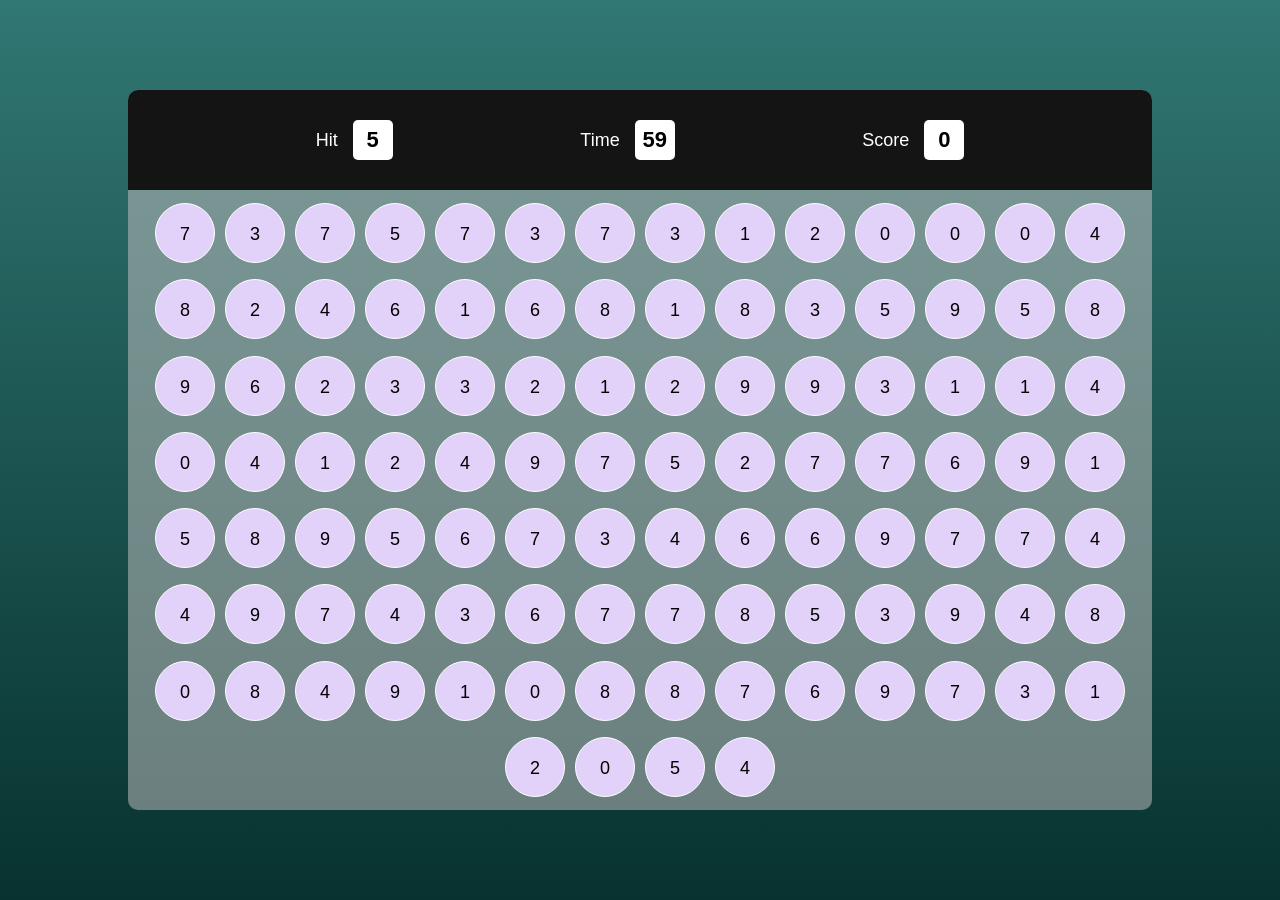
<file: BubbleGame.html>
<!DOCTYPE html>
<html lang="en">
<head>
    <meta charset="UTF-8">
    <meta name="viewport" content="width=device-width, initial-scale=1.0">
    <title>Bubble Game</title>
    <link rel="stylesheet" href="styles.css">
</head>
<body>
    <main>
        <div id="gameWindow">
            <div class="topPanel">
                <div class="elem"> Hit<div class="box" id="hitVal"></div></div>
                <div class="elem"> Time<div class="box" id="timeBox">60</div></div>
                <div class="elem"> Score<div class="box" id="score">0</div></div>
            </div>
            <div class="bottomPanel">
            </div>
        </div>
    </main>
    <script src="main.js"></script>
</body>
</html>
</file>
<file: styles.css>
*{
    padding: 0;
    margin: 0;
    box-sizing: border-box;
    font-family: 'Poppins', sans-serif;
}
body{
    height: 100%;
    width: 100%;
}
main{
    height: 100vh;
    width: 100%;
    background: linear-gradient(#317773, #07322f);
    display: flex;
    align-items: center;
    justify-content: center;

}
#gameWindow{
    height: 80%;
    width: 80%;
    background-color: rgba(187, 187, 187, 0.545);
    border-radius: 10px;
    overflow: hidden;
}
.topPanel{
    height: 100px;
    width: 100%;
    background-color: rgb(20, 20, 20);
    display: flex;
    align-items: center;
    justify-content: space-evenly;
    color: white;
}
.elem{
    display: flex;
    flex-wrap: wrap;
    gap: 15px;
    line-height: 40px;
    font-weight: 500;
    font-size: 18px;
}
.box{
    height: 40px;
    width: 40px;
    border-radius: 5px;
    background-color: white;
    color: black;
    line-height: 40px;
    text-align: center;
    font-weight: 600;
    font-size: 22px;
}
.bottomPanel{
    height: calc(100% - 100px);
    width: 100%;
    padding: 10px;
    display: flex;
    align-items: center;
    justify-content: center;
    flex-wrap: wrap;
    gap: 10px;
    overflow: scroll;
}
.bottomPanel::-webkit-scrollbar{
    display: none;
}
.bubble{
    height: 60px;
    width: 60px;
    border-radius: 50%;
    background-color: #e2d1f9;
    border: 1px solid #ffffff;
    line-height: 60px;
    text-align: center;
    font-size: 18px;
    font-weight: 500;
}
.bubble:hover{
    background-color: rgba(255, 255, 255, 0.545);
    cursor: pointer;
}


@media only screen and (max-width: 485px) { 
    #gameWindow{
        height: 80%;
        width: 95%;
        background-color: rgba(187, 187, 187, 0.545);
        border-radius: 10px;
        overflow: hidden;
    }
}
</file>
